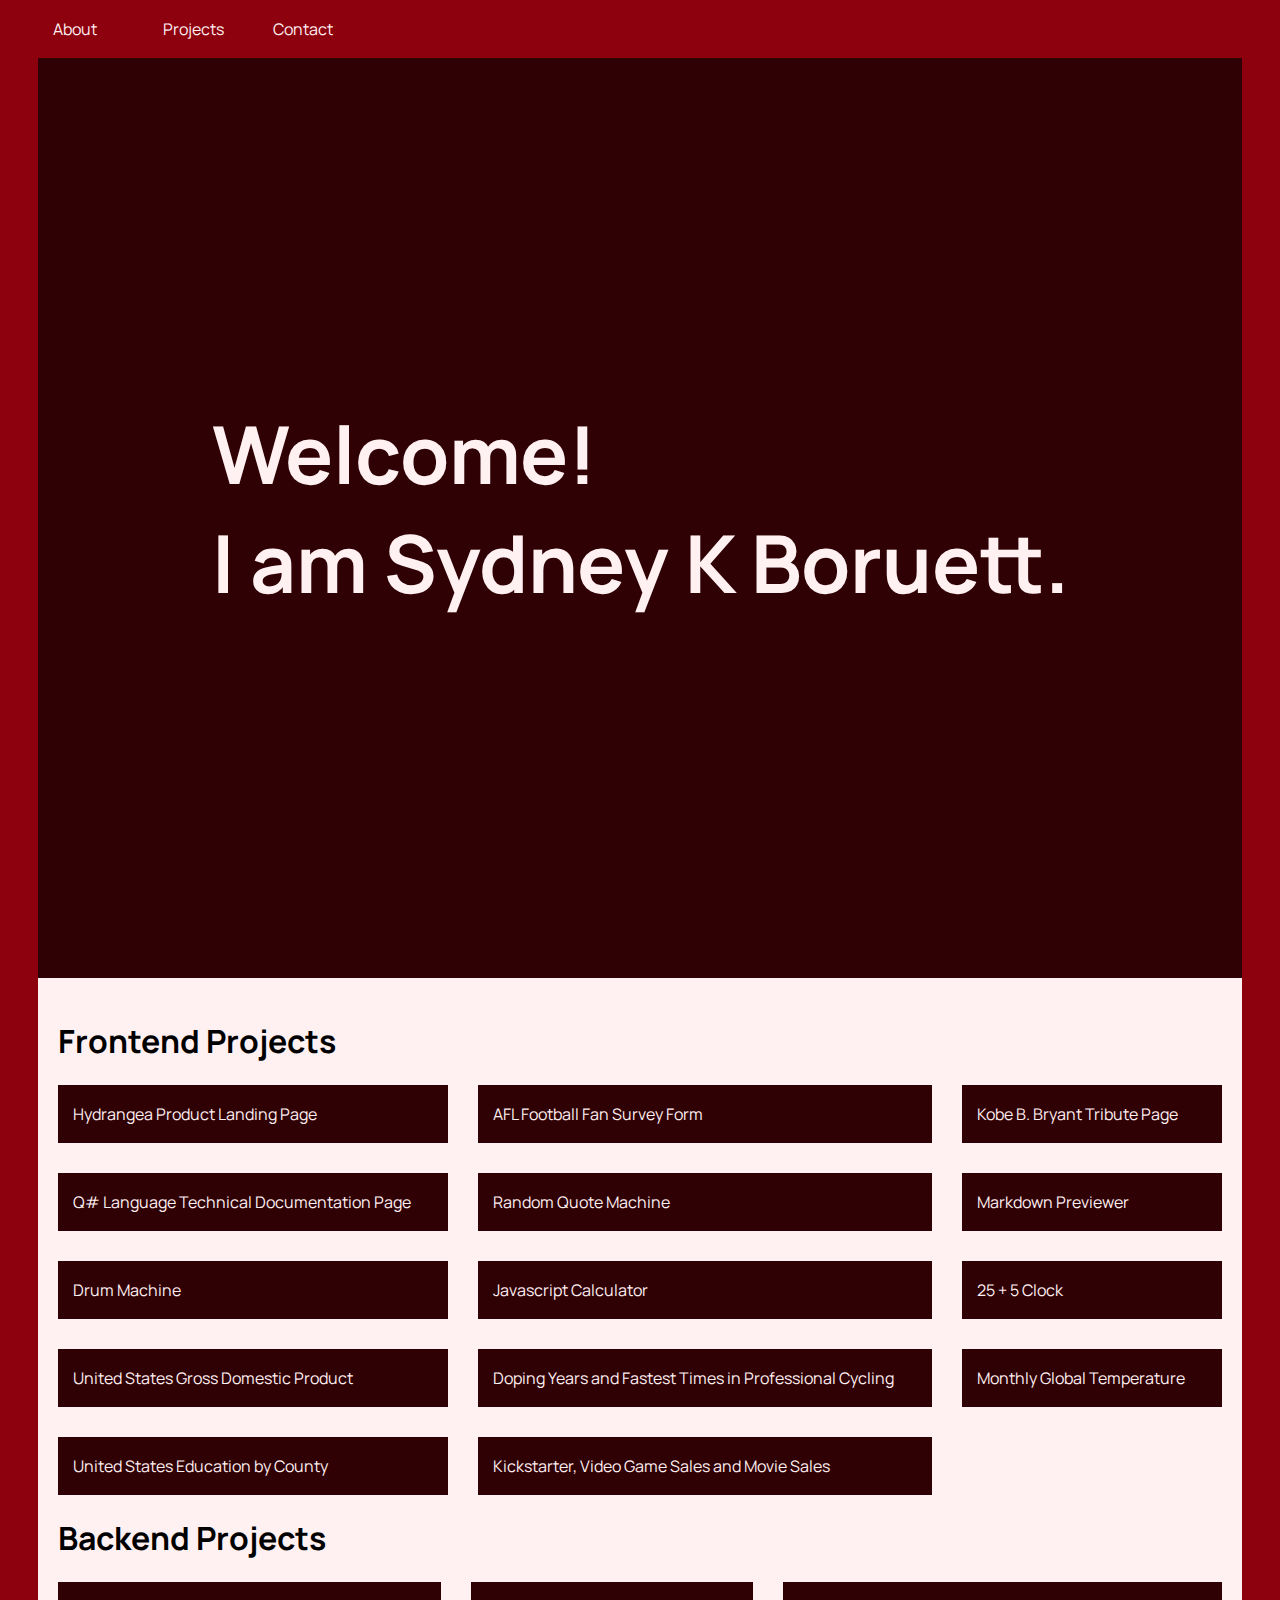
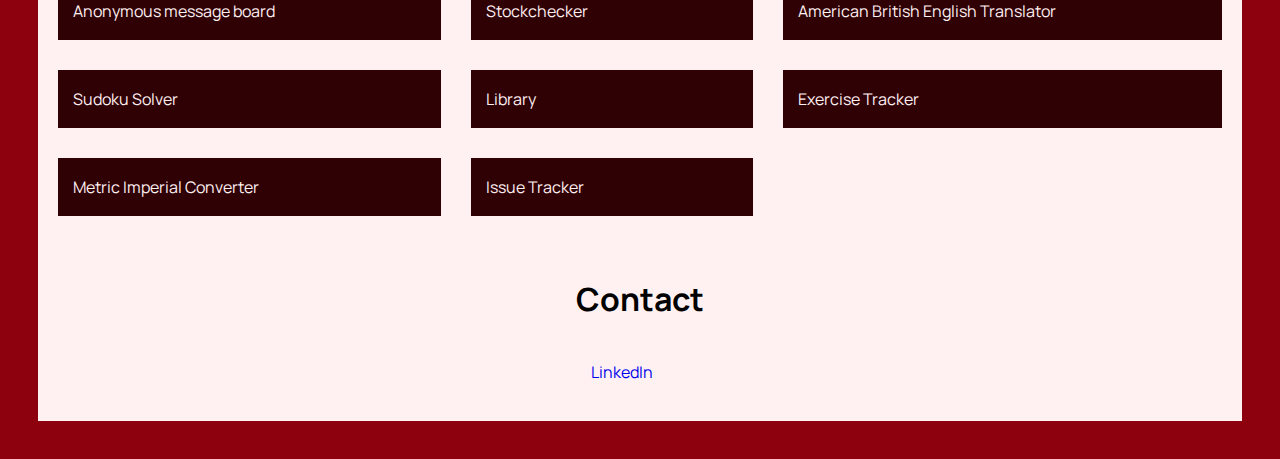
<file: index.html>
<header>
  <link href="index.css" rel="stylesheet">
  <link rel="preconnect" href="https://fonts.gstatic.com">
<link href="https://fonts.googleapis.com/css2?family=Manrope:wght@500&display=swap" rel="stylesheet">
  <nav id="nav-bar">
    <ul>
      <li><a href="#welcome-section">About</a></li>
      <li><a href="#projects">Projects</a></li>
      <li><a href="#contact">Contact</a></li>
    </ul>
  </nav>
  
</header>
<body>
  <main>
    <section id="welcome-section">
      <h1>
        Welcome!</br> I am Sydney K Boruett.
        </h1>
      
    </section>
    <section id="projects">
      <h1>
        Frontend Projects
      </h1>
      <div class="project-tile">
        <div class="myProject">
          <a href="https://codepen.io/supersyd/full/4b0de1800c7af68e28673f9a053a5c2d">Hydrangea Product Landing Page</a>
            
          </div>
        <div class="myProject">
          <a href="https://codepen.io/supersyd/full/f76ab36ff4cc122d84fabde8793c33f9">AFL Football Fan Survey Form</a>
            
          </div>
        <div class="myProject">
          <a href="https://codepen.io/supersyd/full/f74d6b9f7ce3f79c30689c9e3eabdfea">Kobe B. Bryant Tribute Page</a>
            
          </div>
        <div class="myProject">
          <a href="https://codepen.io/supersyd/full/03757c91995d0beeafc6103f8c2fd91c">Q# Language Technical Documentation Page</a>
            
          </div>
        <div class="myProject">
          <a href="https://codepen.io/supersyd/full/dfc8531a9b458e9c82cc601e46d58928">Random Quote Machine</a>
            
          </div>
        <div class="myProject">
          <a href="https://codepen.io/supersyd/full/50e528f048fd145516c5742c9cdaf58e">Markdown Previewer</a>
            
          </div>
        <div class="myProject">
          <a href="https://codepen.io/supersyd/full/02107461c08bd45a9bc352df5ff06079">Drum Machine</a>
            
          </div>
        <div class="myProject">
          <a href="https://codepen.io/supersyd/full/b3e3bb3532bc46c1e690a8b1485cbbf1">Javascript Calculator</a>
            
          </div>
        <div class="myProject">
          <a href="https://codepen.io/supersyd/full/a738e58c103fb1f5faf9b3c90f0fddab">25 + 5 Clock</a>
            
          </div>
        <div class="myProject">
          <a href="https://codepen.io/supersyd/full/69adbd3c70bc65804bc3c6a58deb2e75">United States Gross Domestic Product</a>
            
          </div>
        <div class="myProject">
          <a href="https://codepen.io/supersyd/full/b743ca6239110f28ca31efea5426c55b">Doping Years and Fastest Times in Professional Cycling</a>
            
          </div>
        <div class="myProject">
          <a href="https://codepen.io/supersyd/full/cd88f7b9b1785cc77923c6e8a1470b1d">Monthly Global Temperature</a>
            
          </div>
        <div class="myProject">
          <a href="https://codepen.io/supersyd/full/8b9d2015aa5b0267a80df0f3aa0c06dd">United States Education by County</a>
            
          </div>
        
        <div class="myProject">
          <a href="https://codepen.io/supersyd/full/02c95a9af18a3135cdd13b0ac32eb96a">Kickstarter, Video Game Sales and Movie Sales</a>
            
          </div>
        
        
        
      </div>
      
      <h1>
      Backend Projects
    </h1>
       <div class="project-tile">
        <div class="myProject">
          <a href="https://boilerplate-project-messageboard--supersyd.repl.co/">Anonymous message board</a>
            
         
      </div>
      
      <div class="myProject">
          <a href="https://boilerplate-project-stockchecker--supersyd.repl.co/">Stockchecker</a>
            
          
      </div>
  
      <div class="myProject">
          <a href="https://boilerplate-project-american-british-english-translator.supersyd.repl.co">American British English Translator</a>
            
          </div>
      

      <div class="myProject">
          <a href="https://boilerplate-project-sudoku-solver--supersyd.repl.co/">Sudoku Solver</a>
            
          
      </div>

      <div class="myProject">
          <a href="https://boilerplate-project-library-1--supersyd.repl.co/">Library</a>
            
          </div>
         
         <div class="myProject">
          <a href="https://boilerplate-project-exercisetracker--supersyd.repl.co/">Exercise Tracker</a>
            
          </div>
         
         <div class="myProject">
          <a href="https://boilerplate-project-metricimpconverter--supersyd.repl.co/">Metric Imperial Converter</a>
            
          </div>
         
         <div class="myProject">
          <a href="https://boilerplate-project-issuetracker--supersyd.repl.co/">Issue Tracker</a>
            
          </div>
         
         
         
      </div>
    </section>
    
  </main>
  
</body>
<footer id="contact">
  <div id="profile-link">
    <h1>Contact</h1>
    <a  href="https://www.linkedin.com/in/sydney-boruett-50461066/" target="_blank">LinkedIn</a>
    
  </div>
  
</footer>
</file>
<file: index.css>
header {
  position: fixed;
  display: flex;
  flex-direction: column;
  width: 100%;
  top: 0px;
}

body {
  background-color: #8d000d;
  padding: 30px;
  display: flex;
  flex-direction: column;
  font-family: 'Manrope', sans-serif;
}

#nav-bar {
  background-color: #8d000d;
  width: 100%;
  margin: 0px;
}

#nav-bar ul {
  display: flex;
  flex-direction: row;
  list-style-type: none;
  margin: 0px;
  padding: 0px;
}

#nav-bar li a {
  display: block;
  width: 80px;
  padding: 18px 15px;
  text-decoration: none;
  color: #fff0f1;
}

#nav-bar li a:hover {
  background-color: #2f0004;
}

#welcome-section {
  background-color: #2f0004;
  color: #fff0f1;
  padding: 20px;
  height: 100vh;
  display: flex;
  align-items: center;
}

#welcome-section h1{
  margin: auto;
  font-size: 80px;
}

#projects {
  background-color: #fff0f1;
  padding: 20px;
  margin: auto;

}

#contact {
  background-color: #fff0f1;
  padding: 20px;
  display: flex;
  flex-direction: row;
  align-items: center;
}

#contact a {
  display: block;
  padding: 18px 15px;
  text-decoration: none;
}

.project-tile {
    width: 100%;
    display: grid;
    grid-template-columns: auto auto auto;
    grid-template-rows: auto auto auto;
    grid-gap: 30px;
}

.project-tile a {
  display: block;
  padding: 18px 15px;
  text-decoration: none;
  color: #fff0f1;
}

.myProject {
    background-color: #2f0004;
}

.myProject:hover {
  background-color: #690009;
}

#profile-link {
  margin: auto;
}

@media (max-width: 581px){
  #welcome-section h1{
  margin: auto;
  font-size: 50px;
}
  
  #nav-bar ul {
  display: flex;
  flex-direction: column;
  list-style-type: none;
  margin: 0px;
  padding: 0px;
}
  
  #nav-bar li a {
  display: block;
  width: 64.6%;
  padding: 18px 15px;
  text-decoration: none;
  color: #fff0f1;
}
}


@media (max-width: 630px) {
  #nav-bar ul {
  display: flex;
  flex-direction: column;
  list-style-type: none;
  margin: 0px;
  padding: 0px;
}
  
  #nav-bar li a {
  display: block;
  width: 64.6%;
  padding: 18px 15px;
  text-decoration: none;
  color: #fff0f1;
}
  
  .project-tile {
    width: 100%;
    background: #2f0004;
    display: grid;
    grid-template-columns: auto;
    grid-template-rows: auto;
    grid-gap: 10px;
}
}
</file>
